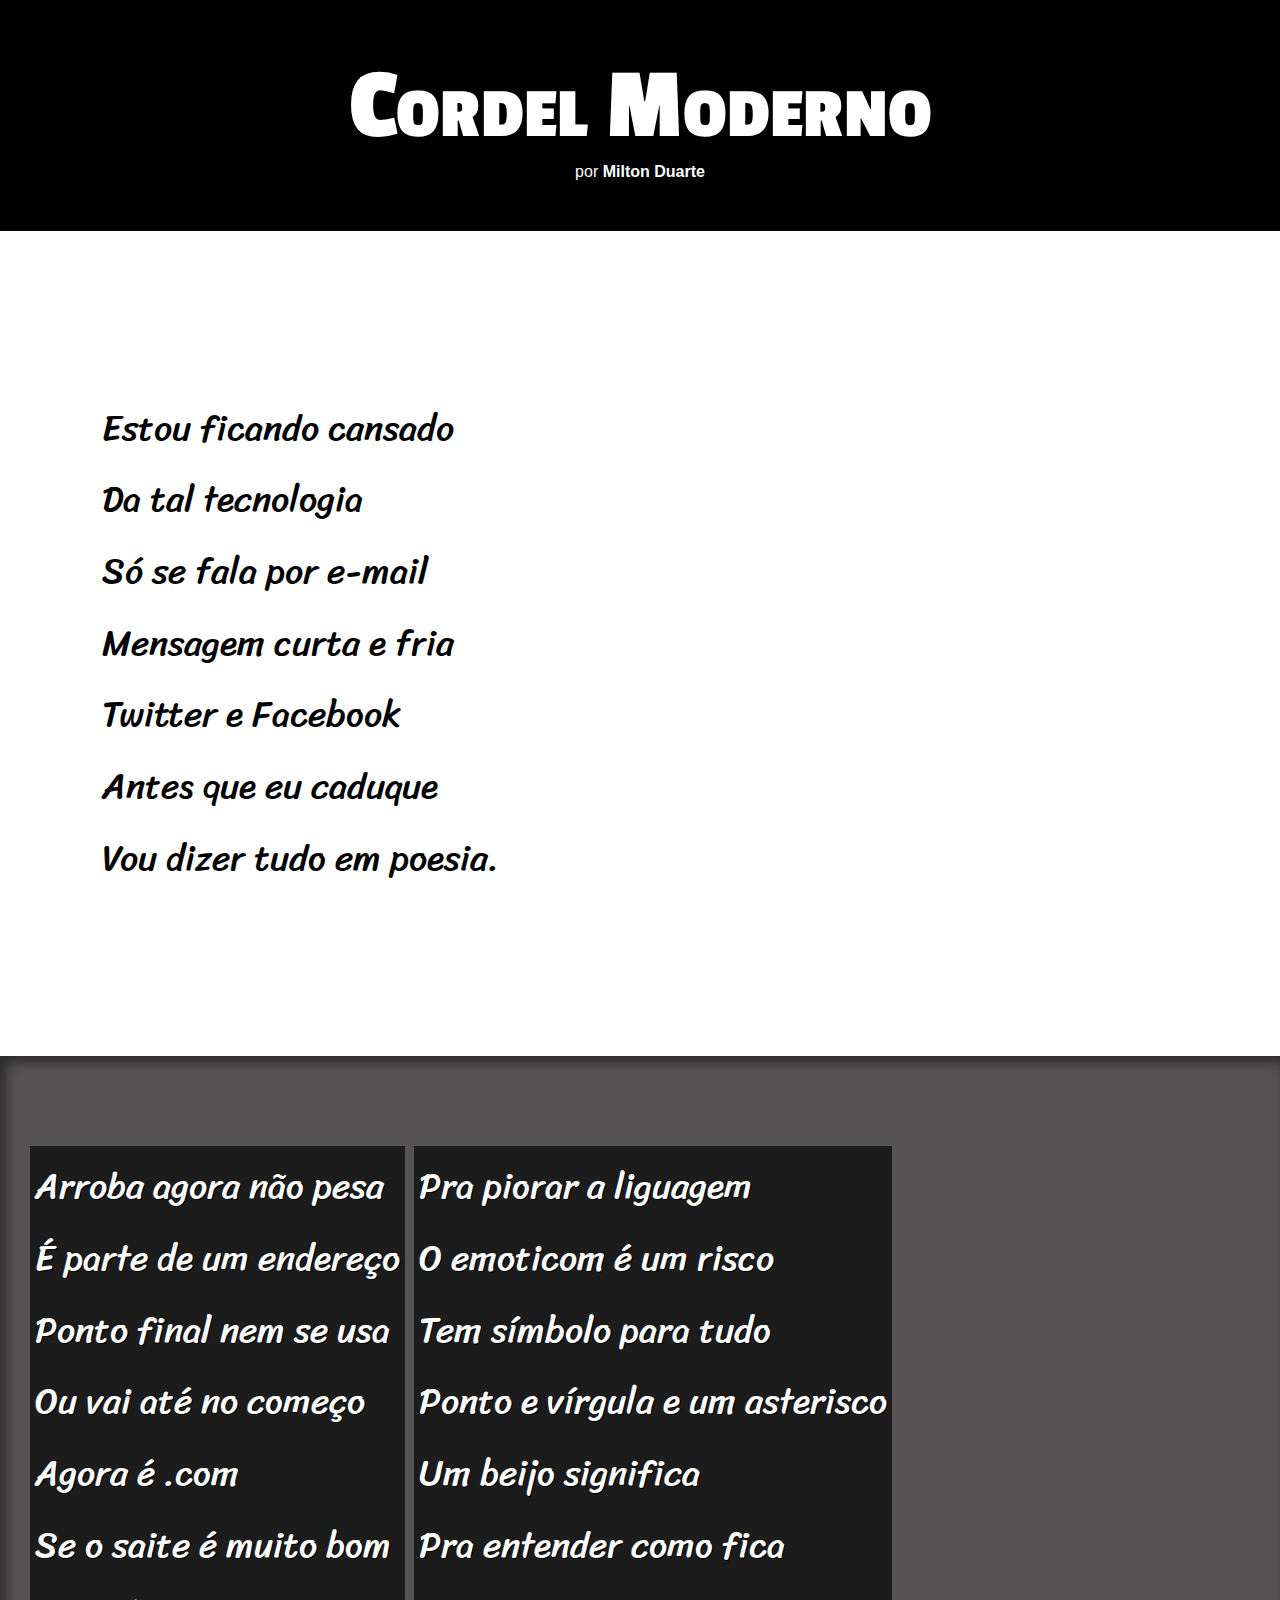
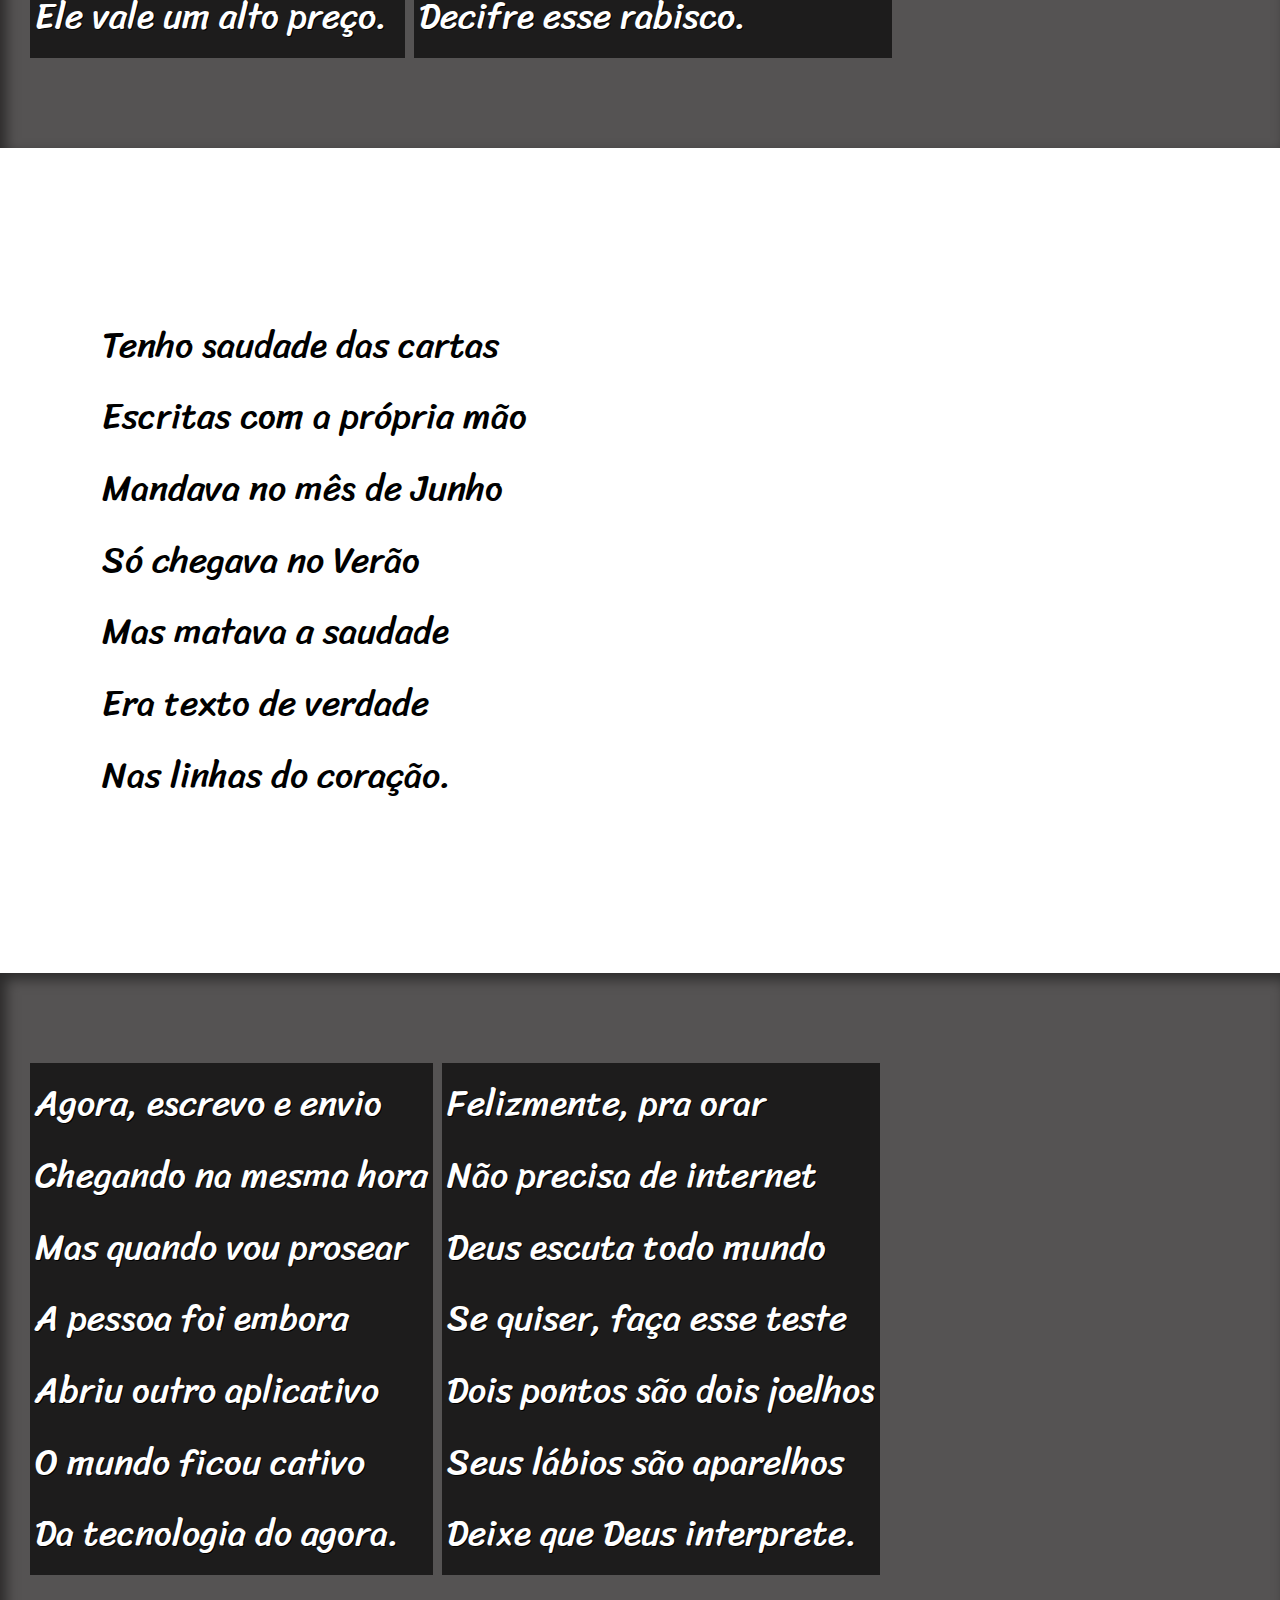
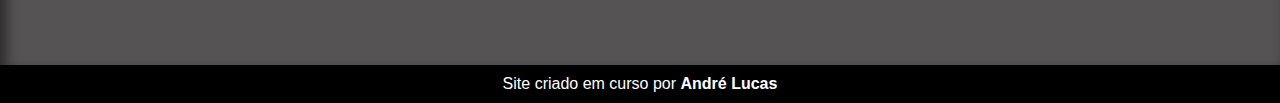
<file: desafio20/index.html>
<!DOCTYPE html>
<html lang="pt-BR">
<head>
    <meta charset="UTF-8">
    <meta http-equiv="X-UA-Compatible" content="IE=edge">
    <meta name="viewport" content="width=device-width, initial-scale=1.0">
    <title>Projeto Cordel</title>
    
    

    <link rel="stylesheet" href="style.css">
</head>
<body>
    
        <header class="header">
            <h1>Cordel Moderno</h1>
            <p>
                por <a href="https://www.recantodasletras.com.br/poesias/3186743" target="_blank">Milton Duarte</a>
            </p>
        </header>
   

    <section class="normal">
        
            <p>
                Estou ficando cansado <br>
                Da tal tecnologia<br>
                Só se fala por e-mail<br>
                Mensagem curta e fria<br>
                Twitter e Facebook<br>
                Antes que eu caduque<br>
                Vou dizer tudo em poesia.
            </p>
        
        </section>

        <section class="img" id="img01">
            
                <p>Arroba agora não pesa<br>
                    É parte de um endereço<br>
                    Ponto final nem se usa<br>
                    Ou vai até no começo<br>
                    Agora é .com<br>
                    Se o saite é muito bom<br>
                    Ele vale um alto preço.</p>
                <p>Pra piorar a liguagem<br>
                    O emoticom é um risco<br>
                    Tem símbolo para tudo<br>
                    Ponto e vírgula e um asterisco<br>
                    Um beijo significa<br>
                    Pra entender como fica<br>
                    Decifre esse rabisco.</p>
            
        </section>

        <section class="normal">
            
                <p>Tenho saudade das cartas<br>
                    Escritas com a própria mão<br>
                    Mandava no mês de Junho<br>
                    Só chegava no Verão<br>
                    Mas matava a saudade<br>
                    Era texto de verdade<br>
                    Nas linhas do coração.</p>
            
        </section>

        <section class="img" id="img02">
            
                <p>Agora, escrevo e envio<br>
                    Chegando na mesma hora<br>
                    Mas quando vou prosear<br>
                    A pessoa foi embora<br>
                    Abriu outro aplicativo<br>
                    O mundo ficou cativo<br>
                    Da tecnologia do agora.</p>
                <p>Felizmente, pra orar<br>
                    Não precisa de internet<br>
                    Deus escuta todo mundo<br>
                    Se quiser, faça esse teste<br>
                    Dois pontos são dois joelhos<br>
                    Seus lábios são aparelhos<br>
                    Deixe que Deus interprete.</p>
            
        </section>
        <footer>
            <p>Site criado em curso por <a href="https://github.com/llandrell85" target="_blank">André Lucas </a></p>
        </footer>
    
</body>
</html>
</file>
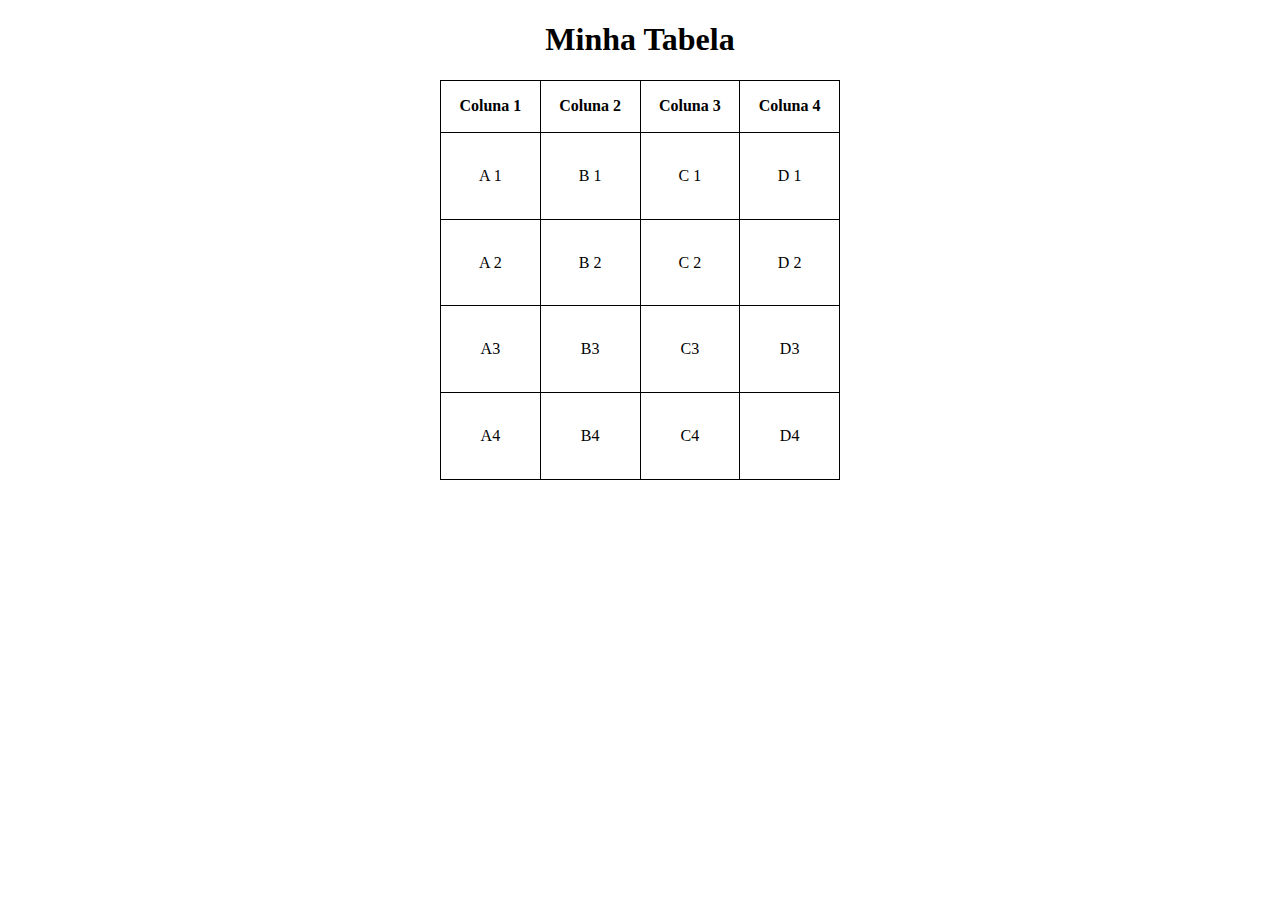
<file: aulas/aula-tabelas.html>
<!DOCTYPE html>
<html lang="pt-BR">
<head>
    <meta charset="UTF-8">
    <meta http-equiv="X-UA-Compatible" content="IE=edge">
    <meta name="viewport" content="width=device-width, initial-scale=1.0">
    <title>Criando tabelas</title>
    <style>
        
        h1{
            text-align: center;
        }
        table{
            width: 400px;
            height: 400px;
            border-collapse: collapse;
            display: flexbox;
            margin: auto;
            
        }

        

        td{
           
            padding: 8px;
        }
        tr{
            text-align: center;
        }
        tr, td, th{
            border: 1px solid black;
        }

    </style>
</head>
<body>
    <!--
        HIERARQUIA DE TABLEAS (SIMPLES)

        TABLE = TABELA
            TR = LINHA DE TABELA
                TH = CABEÇALHO DE TABELA
                TD = DADOS DA TABELA / colunas**
            
    -->    
    <div>
        <h1>Minha Tabela</h1>
        <table>
            
            <tr> 
                <th>Coluna 1</th> <!--Cabeçalho-->
                <th>Coluna 2</th> <!--Cabeçalho-->
                <th>Coluna 3</th> <!--Cabeçalho-->
                <th>Coluna 4</th> <!--Cabeçalho-->
                
            </tr>

            <tr> <!--Linha 1-->
                <td>A 1</td> <!--Coluna 1-->
                <td>B 1</td> <!--Coluna 2-->
                <td>C 1</td> <!--Coluna 3-->
                <td>D 1</td> <!--Coluna 4-->
            </tr>
            <tr> <!--Linha 2-->
                <td>A 2</td>
                <td>B 2</td>
                <td>C 2</td>
                <td>D 2</td>
            </tr>
            <tr> <!--Linha 3-->
                <td>A3</td>
                <td>B3</td>
                <td>C3</td>
                <td>D3</td>
            </tr>
            <tr> <!--Linha 4-->
                <td>A4</td>
                <td>B4</td>
                <td>C4</td>
                <td>D4</td>
            </tr>
        
        </table>
    </div>
</body>
</html>
</file>
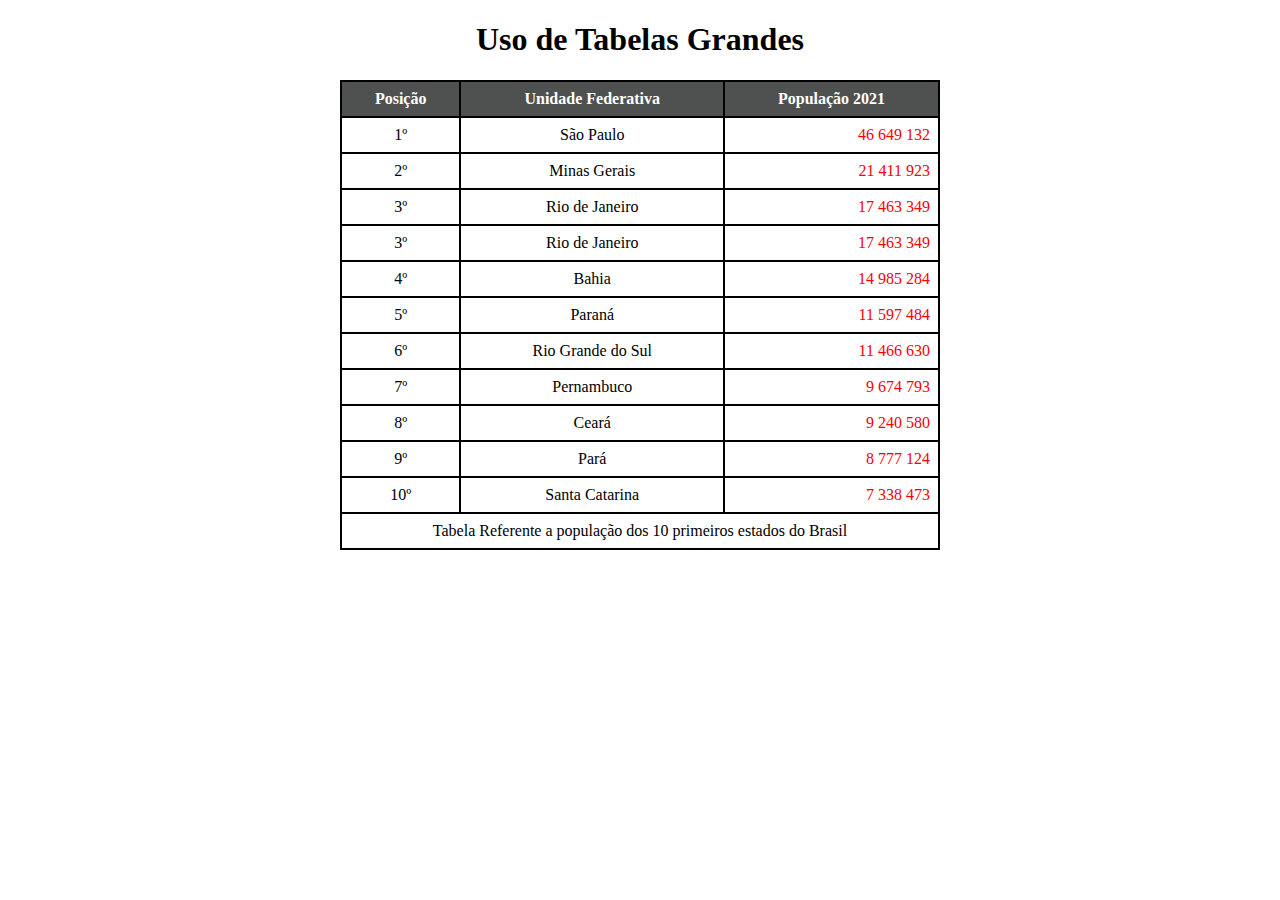
<file: aulas/aula2-tabelas.html>
<!DOCTYPE html>
<html lang="pt-BR">
<head>
    <meta charset="UTF-8">
    <meta http-equiv="X-UA-Compatible" content="IE=edge">
    <meta name="viewport" content="width=device-width, initial-scale=1.0">
    <title>Criando tabelas semanticas</title>
    <style>
        h1{
            text-align: center;
        }

        table{
            border-collapse: collapse;
            width: 600px;
            display: flexbox;
            margin: auto;
        }
        thead{
            background-color: rgb(79, 80, 80);
            color: white;
        }
        td, th{
            border: 2px solid black;
            padding: 8px;
            text-align: center;
        }
        td.num{
            text-align: right;
            color: red;
        }
    </style>
</head>
<body>
    <h1>Uso de Tabelas Grandes</h1>

    <!--
        HTML5 anatomia semantica para tabelas grandes
        TABLE = TABELA
            THEAD = CABEÇALHO
             TR = LINHA DE TABELA
                TH = CABEÇALHO DE TABELA
                TD = DADOS DA TABELA / colunas**

            TBODY = CORPO
             TR
                TH
                TD

            
            TFOOT = RODAPÉ
             TR
                TH
                TD
    -->
    <table>
        <thead>
            <tr>
                <th>Posição</th>
                <th>Unidade Federativa</th>
                <th>População 2021</th>
            </tr>
        </thead>
        <tbody>
            <tr>
                <td>1º</td>
                <td>São Paulo</td>
                <td class="num">46 649 132</td>
            </tr>
            <tr>
                <td>2º</td>
                <td>Minas Gerais</td>
                <td class="num">21 411 923</td>
            </tr>
            <tr>
                <td>3º</td>
                <td>Rio de Janeiro</td>
                <td class="num">17 463 349</td>
            </tr>
            <tr>
                <td>3º</td>
                <td>Rio de Janeiro</td>
                <td class="num">17 463 349</td>
            </tr>
            <tr>
                <td>4º</td>
                <td>Bahia</td>
                <td class="num">14 985 284</td>
            </tr>
            <tr>
                <td>5º</td>
                <td>Paraná</td>
                <td class="num">11 597 484</td>
            </tr>
            <tr>
                <td>6º</td>
                <td>Rio Grande do Sul</td>
                <td class="num">11 466 630</td>
            </tr>
            <tr>
                <td>7º</td>
                <td>Pernambuco</td>
                <td class="num">9 674 793</td>
            </tr>
            <tr>
                <td>8º</td>
                <td>Ceará</td>
                <td class="num">9 240 580</td>
            </tr>
            <tr>
                <td>9º</td>
                <td>Pará</td>
                <td class="num">8 777 124</td>
            </tr>
            <tr>
                <td>10º</td>
                <td>Santa Catarina</td>
                <td class="num">7 338 473</td>
            </tr>
        </tbody>
        <tfoot>
            
            <tr>
                
                <td colspan="3">
                Tabela Referente a população dos 10 primeiros estados do Brasil
                </td>
                
            
            </tr>
            
           
        </tfoot>

    </table>
    
</body>
</html>
</file>
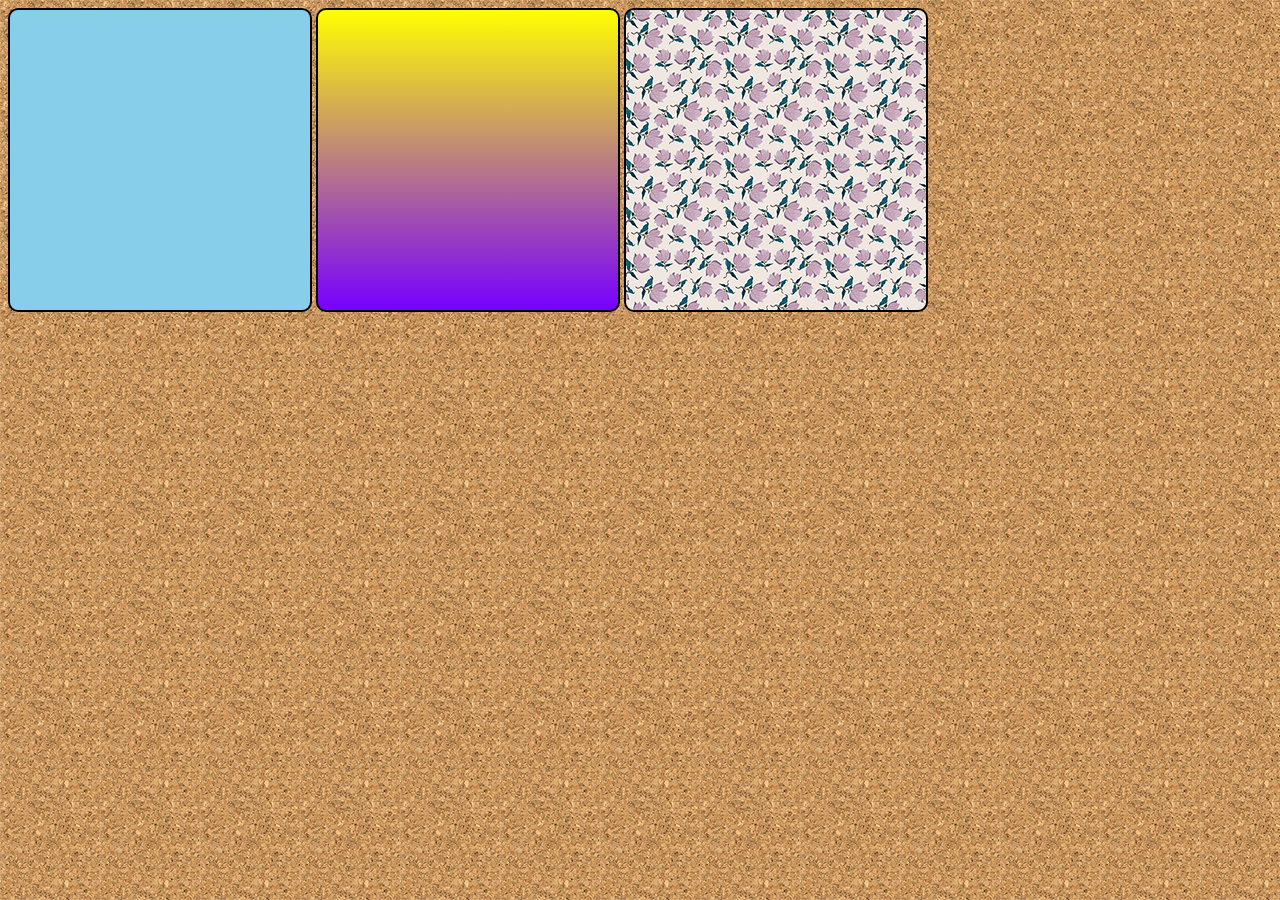
<file: aulas/aula22.html>
<!DOCTYPE html>
<html lang="pt-BR">
<head>
    <meta charset="UTF-8">
    <meta http-equiv="X-UA-Compatible" content="IE=edge">
    <meta name="viewport" content="width=device-width, initial-scale=1.0">
    <title>Imagens</title>
    <style>
        body{
            background-image: url(img/pattern004.png);
        }
        div.quadrada{
            display: inline-block; 
            border: 2px solid black;
            border-radius: 10px;
            background-color: lightgoldenrodyellow;
            width: 300px;
            height: 300px;
        }

        div#q1{
            background-color: skyblue;
        }
        div#q2{
            background-image: linear-gradient(to bottom, yellow, rgb(119, 0, 255));
        }
        div#q3{
            background-image: url('img/pattern003.png');
            
            
        }
    </style>
</head>
<body>
    <div class="quadrada" id="q1"></div>
    <div class="quadrada" id="q2"></div>
    <div class="quadrada" id="q3"></div>
    
</body>
</html>
</file>
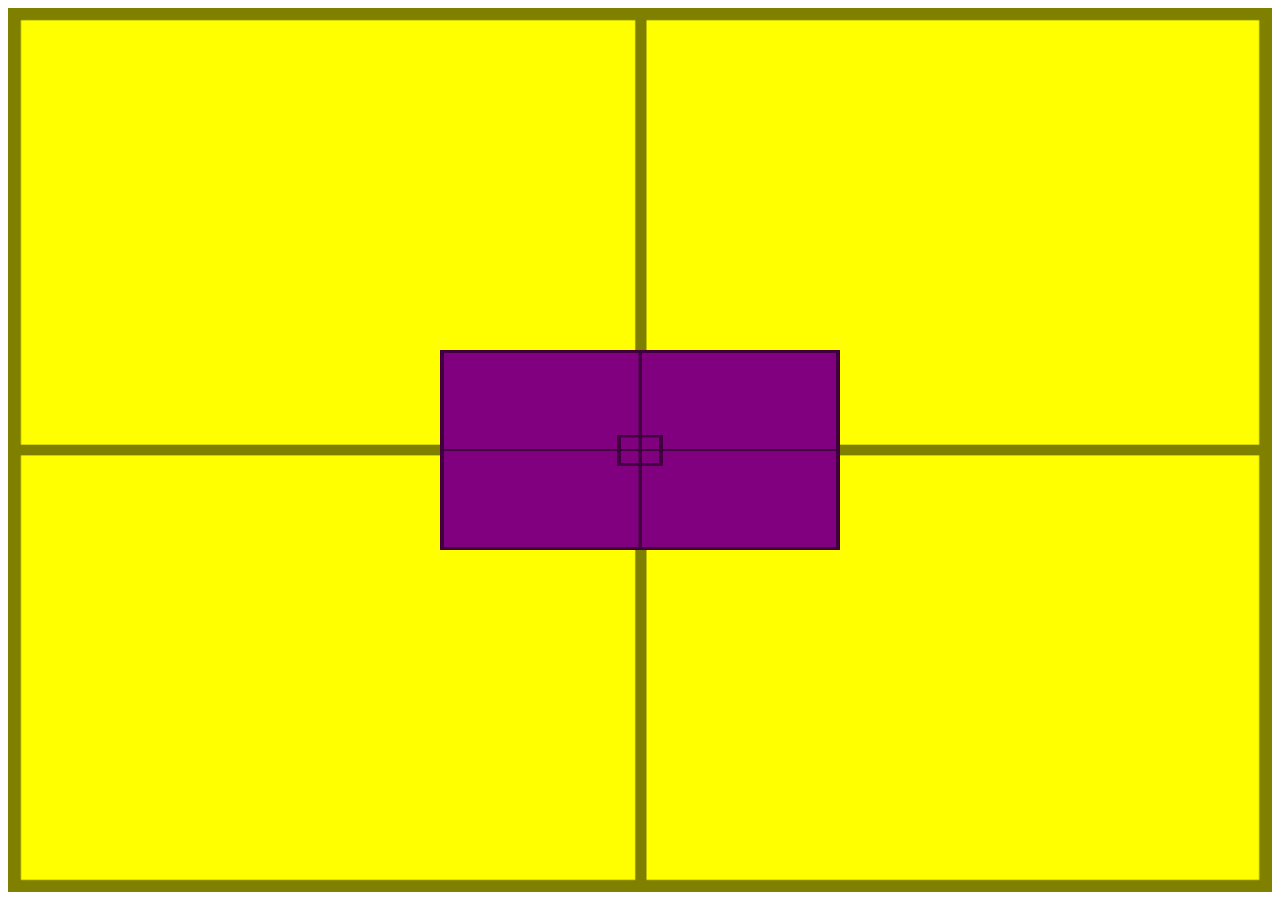
<file: aulas/aula23.html>
<!DOCTYPE html>
<html lang="pt-BR">
<head>
    <meta charset="UTF-8">
    <meta http-equiv="X-UA-Compatible" content="IE=edge">
    <meta name="viewport" content="width=device-width, initial-scale=1.0">
    <title>Imagens</title>

    <style>
      #container{
        background-image: url(img/target001.png);
        background-size: 100% 100%;
        position: relative;
        height: 96vh;
        padding: 10px;
        background-color: yellow;
      }
      #conteudo{
        background-image: url(img/target001.png);
        background-size: 100% 100%;
        position: absolute;
        height: 200px;  
        width: 400px;
        background-color: purple;
        left: 50%;
        top: 50%;
        transform: translate(-50%, -50%);
        
      }
    </style>
</head>
<body>
    <section id="container">
        <article id="conteudo">

        </article>
    </section>
    
    
</body>
</html>
</file>
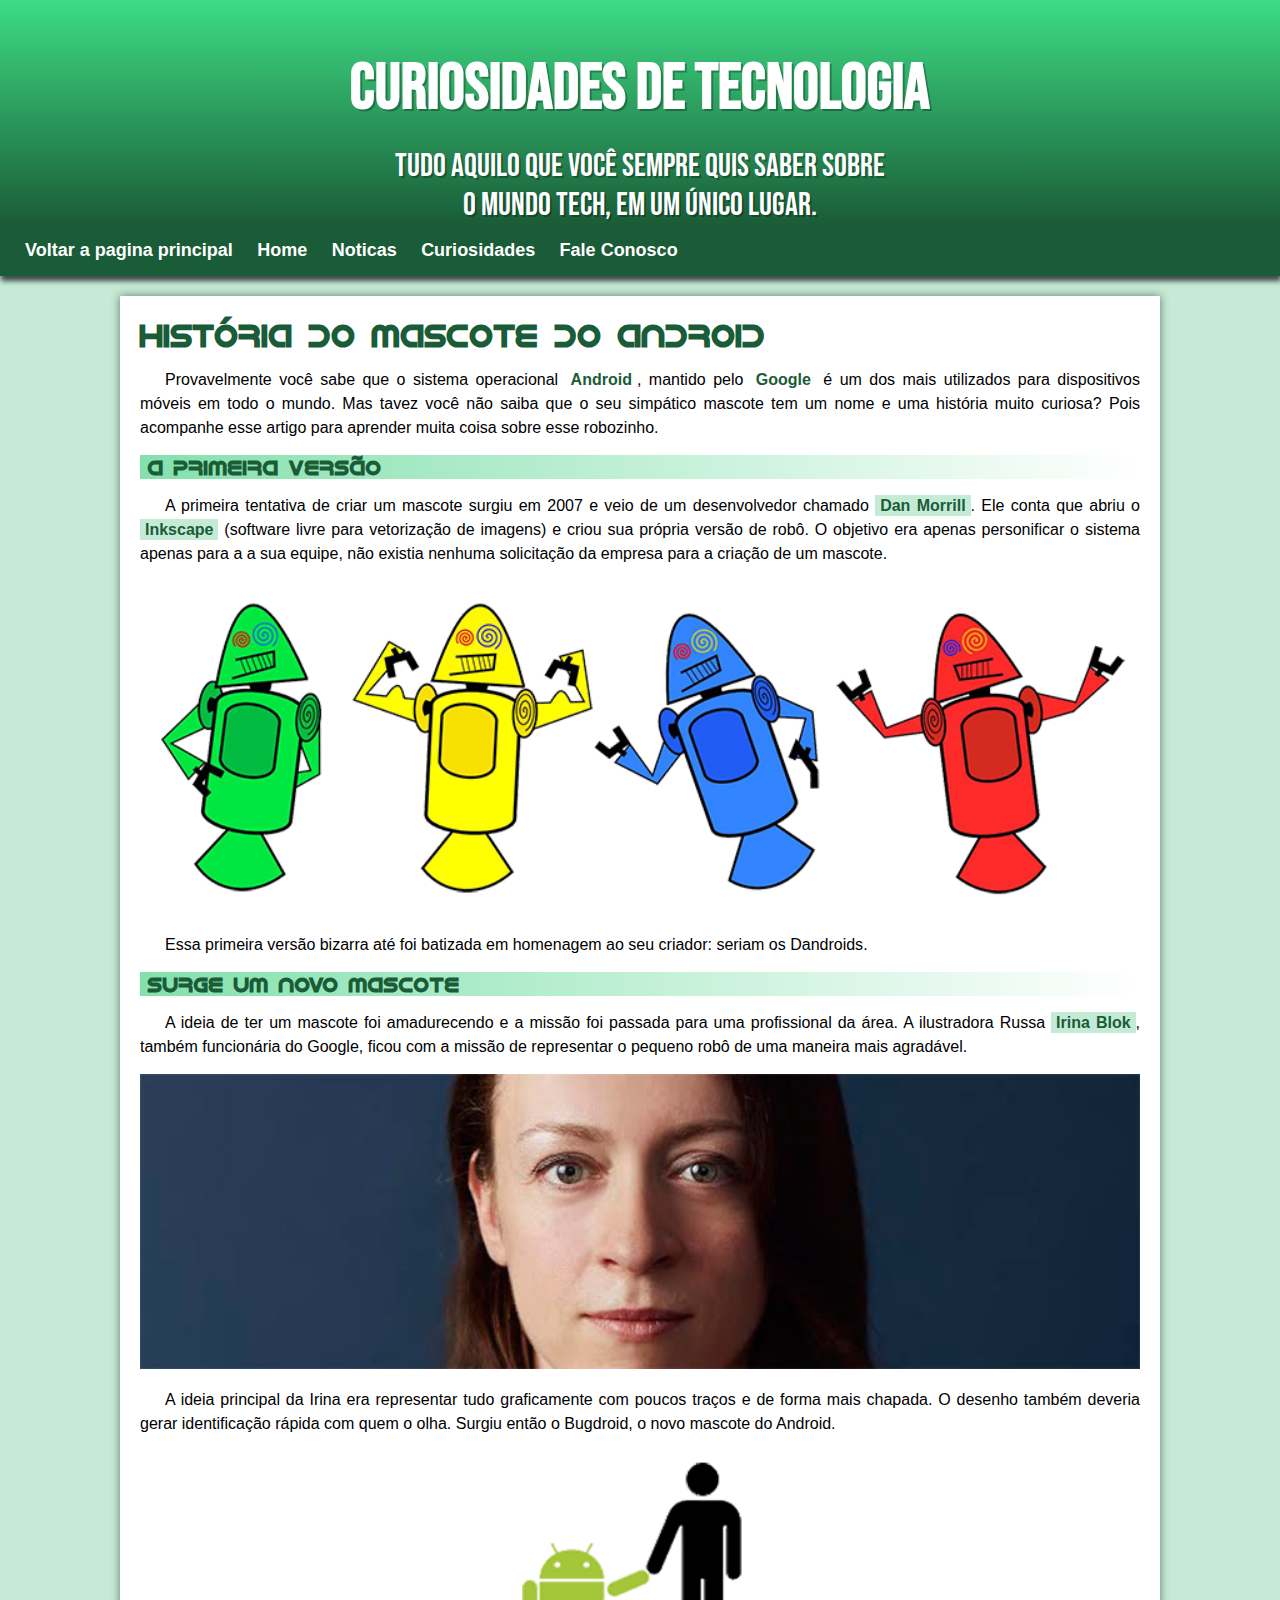
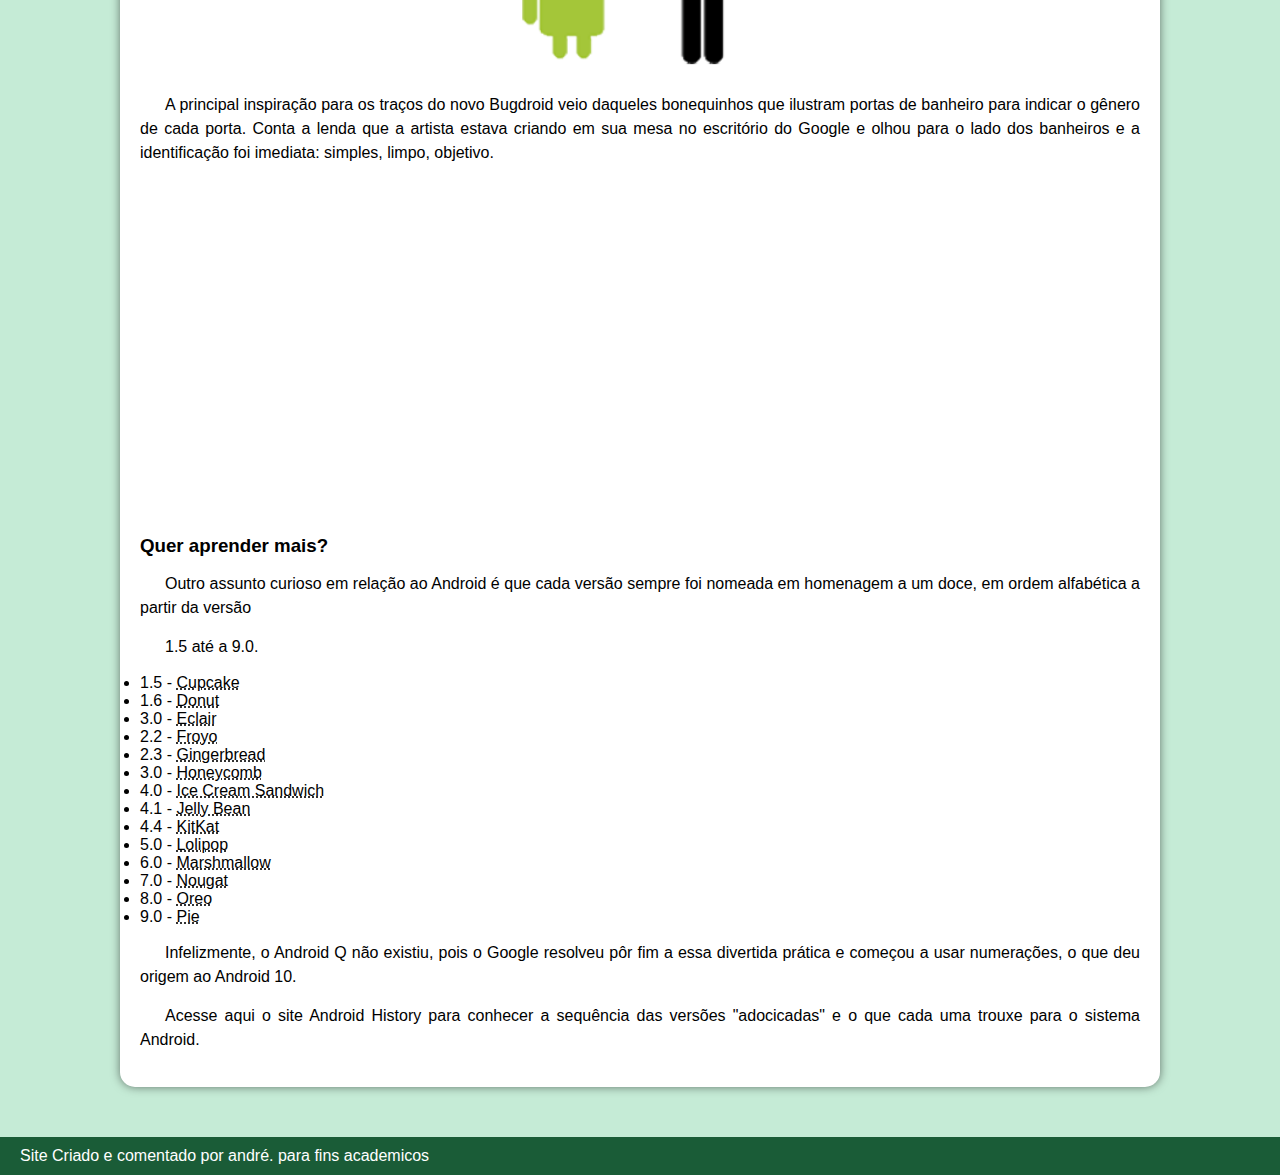
<file: desafio10/android.html>
<!DOCTYPE html>
<html lang="pt-BR">
<head>
    <meta charset="UTF-8">
    <meta http-equiv="X-UA-Compatible" content="IE=edge">
    <meta name="viewport" content="width=device-width, initial-scale=1.0">
    <title>Pagina Android</title>
    <link rel="shortcut icon" href="imagens/favicon.ico" type="image/x-icon"> <!--Criação do Favicon-->
    <link rel="stylesheet" href="style/style.css">
</head>
<!--
    OBS: Praticamente todas as linhas estão comentadas por mitivos didaticos e de lembrança, até mesmo comentarios redudantes 
-->
<body>
    <header> <!--Cabeçario da Pagina-->
        <h1>Curiosidades de Tecnologia</h1> <!--Titulo Principal-->
        <p>
            Tudo aquilo que você sempre quis saber sobre o mundo Tech, em um único lugar.</p> <!--Paragrafo complementar-->
    </header>
    <div class="menu">
        <nav> <!-- Elemento semantico para seções de Navegação e menus -->
            <a href="../index.html">Voltar a pagina principal</a>
            <a href="#">Home</a> <!--Criação dos links do menu-->
            <a href="#">Noticas</a>
            <a href="#">Curiosidades</a>
            <a href="#">Fale Conosco</a>
        </nav>
    </div>
    <main> <!--TAG semantica para definir o conteudo Principal dentro do Body(corpo), Deverar ser unico na pagina-->
        <article> <!--TAG semantoca para artigo, post, comentario enviado, gadget, ou quarquer forma de conteudo independente-->
            <h1>História do Mascote do Android</h1>

            <p>Provavelmente você sabe que o sistema operacional <strong>Android</strong>, mantido pelo <strong>Google</strong> é um dos mais utilizados para dispositivos móveis em todo o mundo. Mas tavez você não saiba que o seu simpático mascote tem um nome e uma história muito curiosa? Pois acompanhe esse artigo para aprender muita coisa sobre esse robozinho.</p>
           
            <h2>A primeira versão</h2>

            <p>
                A primeira tentativa de criar um mascote surgiu em 2007 e veio de um desenvolvedor chamado <a href="https://androidcommunity.com/dan-morrill-shows-us-the-android-mascot-that-almost-was-20130103/" target="_blank">Dan Morrill</a>. Ele conta que abriu o <a href="Inkscape" target="_blank">Inkscape</a> (software livre para vetorização de imagens) e criou sua própria versão de robô. O objetivo era apenas personificar o sistema apenas para a a sua equipe, não existia nenhuma solicitação da empresa para a criação de um mascote.
            </p>

            <picture>
                <source media="(max-width: 830px )" src="imagens/dan-droids-pq.png">
                <img src="imagens/dan-droids.png" alt="primeiro mascote do Android">
            </picture>
            <p>                
                Essa primeira versão bizarra até foi batizada em homenagem ao seu criador: seriam os <strog>Dandroids</strog>.
            </p>

            <h2>Surge um novo mascote</h2>

            <p>
                A ideia de ter um mascote foi amadurecendo e a missão foi passada para uma profissional da área. A ilustradora Russa <a href="https://www.irinablok.com/" target="_blank">Irina Blok</a>, também funcionária do Google, ficou com a missão de representar o pequeno robô de uma maneira mais agradável.
            </p>

            <picture>
                <source media="(max-width: 815px )" srcset="imagens/irina-blok-pq.jpg">
                <img src="imagens/irina-blok.jpg" alt="Irina Blok Criadora do bug Droid">
            </picture>

            <p>A ideia principal da Irina era representar tudo graficamente com poucos traços e de forma mais chapada. O desenho também deveria gerar identificação rápida com quem o olha. Surgiu então o Bugdroid, o novo mascote do Android.</p>

            <img src="imagens/bugdroid.png" class='pequena' alt="boneco do Bug Drioid">

            <p>
                A principal inspiração para os traços do novo Bugdroid veio daqueles bonequinhos que ilustram portas de banheiro para indicar o gênero de cada porta. Conta a lenda que a artista estava criando em sua mesa no escritório do Google e olhou para o lado dos banheiros e a identificação foi imediata: simples, limpo, objetivo.
            </p>
            
            <iframe width="600" height="315" src="https://www.youtube.com/embed/l2UDgpLz20M"  class='vpequena' title="YouTube video player" frameborder="0" allow="accelerometer; autoplay; clipboard-write; encrypted-media; gyroscope; picture-in-picture" allowfullscreen></iframe>
            
            <aside>
                <h3>Quer aprender mais?</h3>
                <p>
                    Outro assunto curioso em relação ao Android é que cada versão sempre foi nomeada em homenagem a um doce, em ordem alfabética a partir da versão
                    
                </p>
                <ul>
                    <p>1.5 até a 9.0.</p>
                    <li>1.5 - <abbr title="Bolinho">Cupcake</abbr></li>
                    <li>1.6 - <abbr title="Rosquinha">Donut</abbr></li>
                    <li>3.0 - <abbr title="Bomba de chocolate">Eclair</abbr></li>
                    <li>2.2 - <abbr title="Frozen Yogurt">Froyo</abbr></li>
                    <li>2.3 - <abbr title="bicoito de gengibre">Gingerbread</abbr></li>
                    <li>3.0 - <abbr title="favos de mel">Honeycomb</abbr></li>
                    <li>4.0 - <abbr title="Sandwich de Sorvete">Ice Cream Sandwich</abbr></li>
                    <li>4.1 - <abbr title="Balas, Jujuba">Jelly Bean</abbr></li>
                    <li>4.4 - <abbr title="Biscoito Coberto de Chocolate">KitKat</abbr></li>
                    <li>5.0 - <abbr title="Piruliot">Lolipop</abbr></li>
                    <li>6.0 - <abbr title="Marshmallow">Marshmallow</abbr></li>
                    <li>7.0 - <abbr title="Torrone">Nougat</abbr></li>
                    <li>8.0 - <abbr title="Biscoito da Marca Oreo">Oreo</abbr></li>
                    <li>9.0 - <abbr title="Torta Doce">Pie</abbr></li>
                </ul>
                <p>Infelizmente, o Android Q não existiu, pois o Google resolveu pôr fim a essa divertida prática e começou a usar numerações, o que deu origem ao Android 10.</p>
                <p>Acesse aqui o site Android History para conhecer a sequência das versões "adocicadas" e o que cada uma trouxe para o sistema Android.</p>
            </aside> <!--Tag semantica para conteudo que é tangencialmente relacionado ao conteúdo do seu entorno-->
        </article>
    </main>
    <footer>Site Criado e comentado por andré. para fins academicos</footer> <!-- TAG semantica para rodapé -->

</body>
</html>
</file>
<file: desafio20/style.css>
@charset "UTF-8";
@import url('https://fonts.googleapis.com/css2?family=Passion+One:wght@700&family=Sriracha&display=swap');

:root{
    --fonte1: Verdana, Geneva, Tahoma, sans-serif;
    --fonte2:  'Passion One', cursive;
    --fonte3:  'Sriracha', cursive;
}

*{
    
    margin: 0px;
    padding: 0px;
}

html, body{
    min-height: 100vh;
    background-color: darkgray;
    font-family: var(--fonte1);
}

header{
    background-color: black;
    color: white;
    text-align: center;
    
}

header > h1{
    padding-top: 50px;
    font-variant: small-caps;
    font-family: var(--fonte2);
    font-size: 8vw;
}

header > p{
    padding-bottom: 50px;
}

a{
    color: white;
    text-decoration: none;
    font-weight: bolder;
}
a:hover{
    text-decoration: underline;
}
section{
    
    padding-top: 10vh;
    padding-bottom: 10vh;
    line-height: 2em;
    padding-left: 30px;
    font-family: var(--fonte3);
    font-size: 2.8vw;
    
}
section >p{
    padding: 2em;
}

section.normal{
    background-color: white;
   
    
    
}

section.img{
    background-color: rgba(49, 47, 47, 0.705);
    color: white;
    background-position: right center;    
    background-size: cover;
    box-shadow: inset 6px 6px 13px rgba(0, 0, 0, 0.5);
    background-attachment: fixed;
    
}
section.img > p{
    display: inline-block;
    padding: 5px;
    background-color: rgba(0, 0, 0, 0.658);
    text-shadow: 1px 1px 0px rgb(0, 0, 0);
   
}
section#img01{
    background-image: url(imagens/background001.jpg);
    
}

section#img02{
    background-image: url(imagens/background002.jpg);
    
    
}

footer{
    background-color: black;
    text-align: center;
    color: white;
    padding: 10px;
}
</file>
<file: desafio10/style/style.css>
@charset "UTF-8";
@import url('https://fonts.googleapis.com/css2?family=Bebas+Neue&display=swap'); /* importando a gonte do site google fontes*/

@font-face {
    font-family: 'Android';
    src: url(../fontes/idroid.otf) format('opentype');
    font-weight: normal;
}/*Importando a fonte da pasta*/

:root{
    --cor1:#c5ebd6;
    --cor2:#83e1ad;
    --cor3:#3ddc84;
    --cor4:#2fa866;
    --cor5:#1a5c37;
    --cor6:#063d1e;

    --fonte-padrao: Arial, Verdana, Helvetica san-serif;
    --fonte-destaque: 'Bebas Neue', cursive;
    --fonte-android: 'Android', cursive;

}  /* Criando e declarando variaveis em CSS*/
*{
    margin: 0;
    padding: 0;
}/*zerando css*/
body {
    background: var(--cor1);
    font-family: var(--fonte-padrao); /* Chamando uma variavel var(--nome da variavel)*/
}


header{
    background-image: linear-gradient(to bottom, var(--cor3), var(--cor5));
    min-height: 150px;
    text-align: center;
    padding-top: 50px;
}

header > h1{

    color: white;
    font-family: var(--fonte-destaque);
    font-size: 4em;
    margin-bottom: 20px;
    text-shadow: 2px 2px 0px rgba(0, 0, 0, 0.281);
    
}
header > p{
    color: white;
    font-family: var(--fonte-destaque);
    font-size: 2em ;
    max-width: 500px;
    margin: auto;
    padding-right: 10px;
    padding-left: 10px;
    text-shadow: 2px 2px 0px rgba(0, 0, 0, 0.281);
}

nav{
    background-color: var(--cor5);
    padding: 15px;
    box-shadow: 1px 5px 5px rgba(0, 0, 0, 0.685);
    margin-bottom: 20px;

}

nav > a{
    color: white;
    padding: 10px;
    border-radius: 10px;
    text-decoration: none;
    font-weight: bolder;
    font-size: 18px;
    
}

nav > a:hover{
    background-color: var(--cor4);
    color: var(--cor1);
    transition-duration: 0.6s;
    

}
main{
    background-color: white;
    padding: 20px;
    border-radius: 10px;
    min-width: 290px;
    max-width: 1000px;
    margin: auto;
    margin-bottom: 50px;
    box-shadow: 0px 0px 10px rgba(0, 0, 0, 0.5);
    border-radius: 0px;
    border-bottom-left-radius: 15px;
    border-bottom-right-radius: 15px;

}

main p{
    margin: 15px 0px;
    text-align: justify;
    text-indent: 25px;
    font-size: 1em;
    line-height: 1.5em;
}

main strong{
    color: var(--cor5);
    font-weight: bold;
    padding: 2px 5px;
}
main h1{

    color: var(--cor5);
    font-family: var(--fonte-android);
   
    
}
main h2{

    color: var(--cor5);
    font-family: var(--fonte-android);
    font-size: 1.3em;
    background-image: linear-gradient(to right, var(--cor2), transparent);
    text-indent: 8px;
}

main a{
    
    font-weight: bold;
    color: var(--cor5);
    background-color: var(--cor1);
    text-decoration: none;
    padding: 2px 5px;
    
}

main a:hover{
    text-decoration: underline;
    color: var(--cor3);
    background-color: white;
}

main img{
    width: 100%;
}

main img.pequena {
    max-width: 350px;
    display: block;
    margin: auto;
}
.vpequena {
    max-width: 70vmin;
    display: block;
    margin: auto;
    margin-bottom: 40px;
}

footer{
    background-color: var(--cor5);
    color: white;
    padding: 10px 20px;
}

@media (max-width: 800px){.intro-content, .grid{
    grid-template-columns: 1fr;

}}
</file>
